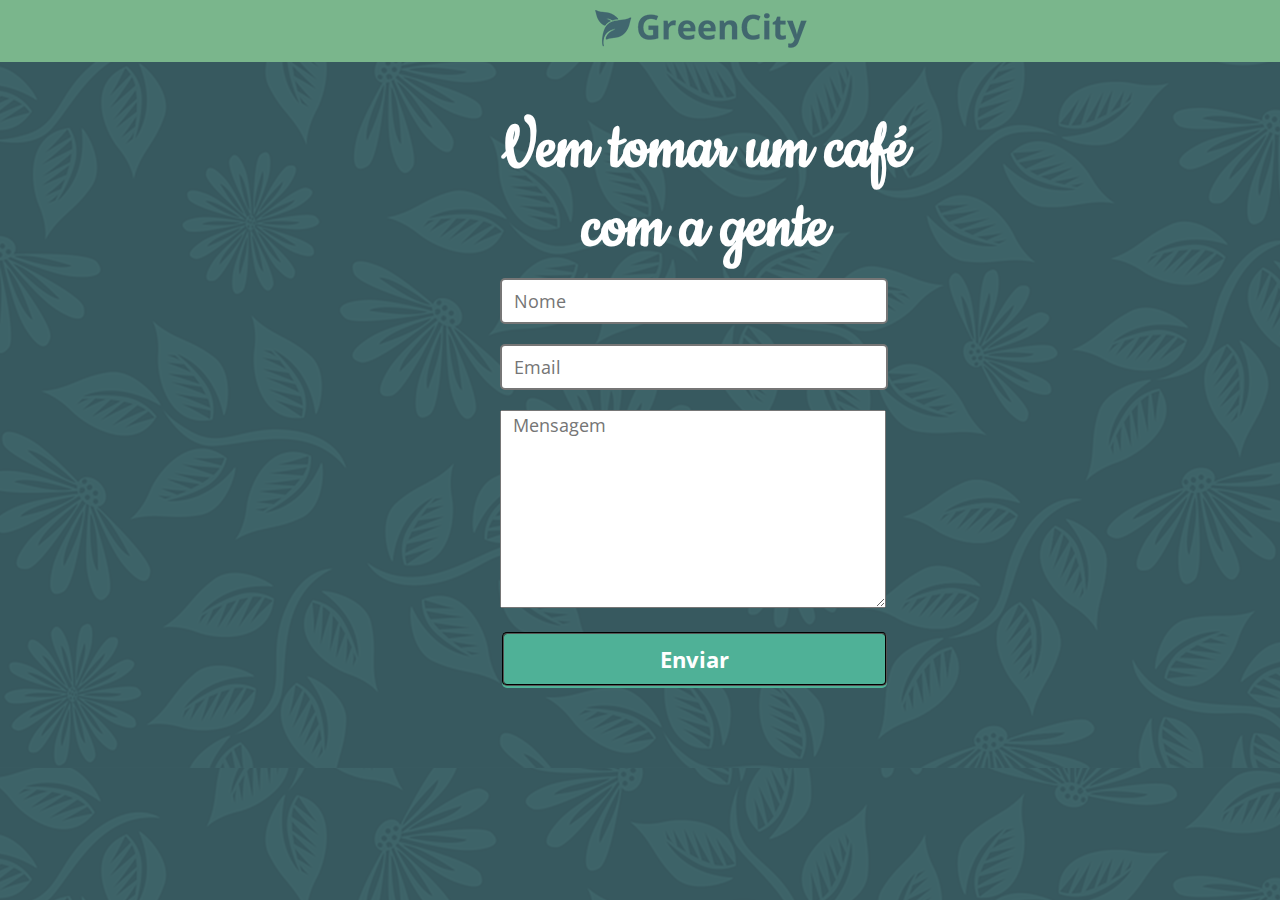
<file: index.html>
<!DOCTYPE html>
<html lang="pt-br">
<head>
<meta charset="utf-8">	
	<title>Sistema do GreenCity</title>
</head>
<link rel="stylesheet" type="text/css" href="css/estilo.css">
<script type="text/javascript" src="javascript/validacao.js"></script>
<body>
	   
	 <div id="interface">
	   
	   <figure id="cor-fundo">
	   <img src="imagens/LOGO.png">
	   </figure>
	   
	   
	   
	   <header>
	    <form id="formulario" name="form" action="index.html" method="POST">
	   	<h1>Vem tomar um café com a gente</h1>	
	   	<input type="text" name="nome" placeholder="  Nome  "> <br>
	   	<input type="email" name="email" placeholder="  Email  "> <br>
	    <textarea name="mensagem" rows="8" cols="48" placeholder="  Mensagem "></textarea>
      <button type="submit" onclick="return validar()">Enviar</button></br>
	  </form>
    </header> 
    </div>

       
</body>
</html>
</file>
<file: css/estilo.css>
/* font-family: 'Cookie', cursive; */
@import url('https://fonts.googleapis.com/css?family=Cookie&display=swap');

/* font-family: 'Open Sans', sans-serif; */
@import url('https://fonts.googleapis.com/css?family=Open+Sans:300,400,700&display=swap');





body{
	background-image: url("../imagens/BG.png");
	width: 900px;
	margin:auto 0;
	
}


#interface{
	margin-left:-10px;
}
#cor-fundo{
	background-color: rgb(122,182,140);
	margin-top:-10px;
	width: 148%;
	padding: 15px;
	margin-left:0px;

	

	

}
figure img{
	position: relative;
	left:590px;
	top:5px;

}


#formulario{
	margin-left:510px;
    
}

form input{
	width: 380px;
	height: 40px;
	margin-bottom: 20px;
    border-style: solid;
	border-radius: 5px 5px 5px 5px;
	font-family: 'Open Sans', Light;
	font-size:18px;

}
form textarea{
	width: 380px;
	font-family: 'Open Sans', Light;
	font-size:18px;

}
form button{
	
	width:385px;
	margin:20px 20px 20px 2px;
    border-style:groove;
    border-radius: 5px 5px 5px 5px;
    background-color:rgb(122,182,140);
    padding:10px;
    color:white;
    font-family: 'Open Sans', bold;
    font-size:22px;
    background-color: rgb(79,177,151);
    box-shadow: 0px 2px rgb(79,177,151);
    font-weight: bolder;
}
h1 {
    font-family: 'Cookie', cursive;
    font-size: 71px;
    color: white;
    margin-right:-10px;
    margin-bottom: 10px;
    text-align: center;
}
</file>
